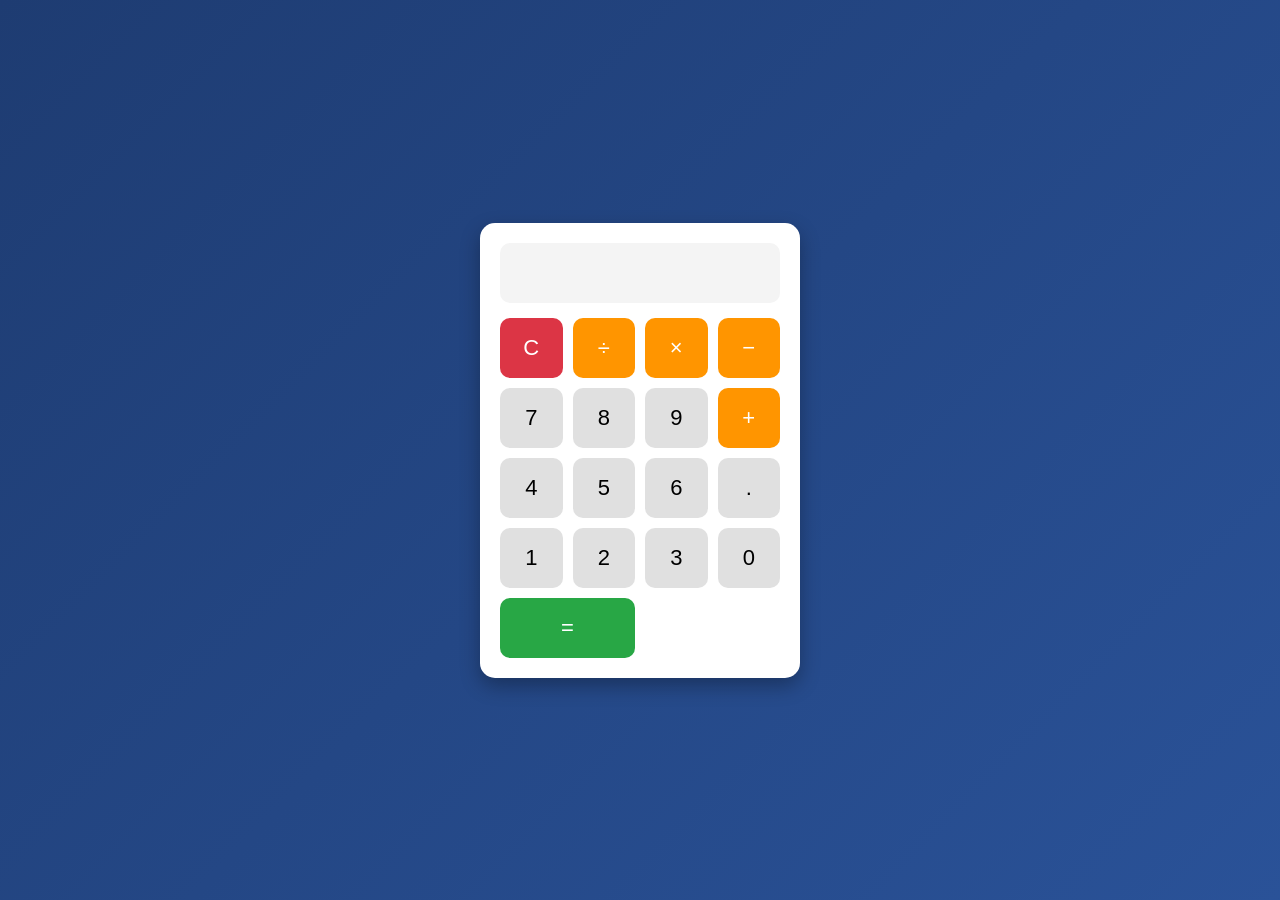
<file: CodeAlpha_Calculator/index.html>
<!DOCTYPE html>
<html lang="en">
<head>
  <meta charset="UTF-8">
  <meta name="viewport" content="width=device-width, initial-scale=1.0">
  <title>Calculator</title>

  <link rel="stylesheet" href="style.css">
</head>
<body>

  <div class="calculator">

    <input type="text" id="display" disabled>

    <div class="buttons">

      <button onclick="clearDisplay()" class="clear">C</button>
      <button onclick="appendValue('/')" class="operator">÷</button>
      <button onclick="appendValue('*')" class="operator">×</button>
      <button onclick="appendValue('-')" class="operator">−</button>

      <button onclick="appendValue('7')">7</button>
      <button onclick="appendValue('8')">8</button>
      <button onclick="appendValue('9')">9</button>
      <button onclick="appendValue('+')" class="operator">+</button>

      <button onclick="appendValue('4')">4</button>
      <button onclick="appendValue('5')">5</button>
      <button onclick="appendValue('6')">6</button>
      <button onclick="appendValue('.')">.</button>

      <button onclick="appendValue('1')">1</button>
      <button onclick="appendValue('2')">2</button>
      <button onclick="appendValue('3')">3</button>
      <button onclick="appendValue('0')">0</button>

      <button onclick="calculate()" class="equal">=</button>

    </div>
  </div>

  <script src="script.js"></script>

</body>
</html>
</file>
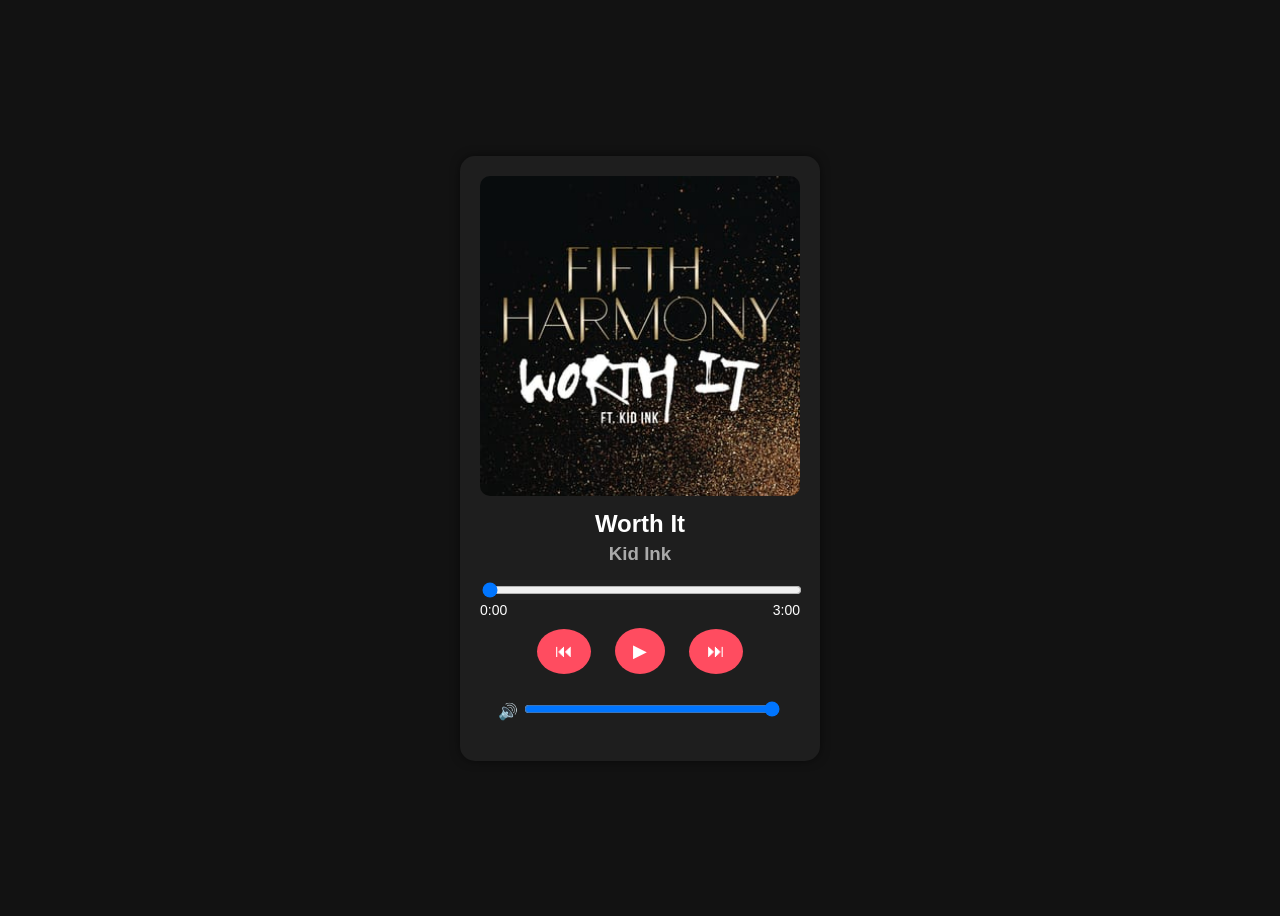
<file: CodeAlpha_musicplayer/index.html>
<!DOCTYPE html>
<html lang="en">
<head>
    <meta charset="UTF-8">
    <meta name="viewport" content="width=device-width, initial-scale=1.0">
    <title>Music Player</title>
    <link rel="stylesheet" href="style.css">
</head>
<body>

<div class="player">

    <img id="cover" src="images/cover1.jpeg" alt="cover">

    <h2 id="title">Song Title</h2>
    <h3 id="artist">Artist Name</h3>

    <audio id="audio"></audio>

    <!-- Progress Bar -->
    <input type="range" id="progress" value="0">

    <div class="time">
        <span id="currentTime">0:00</span>
        <span id="duration">3:00</span>
    </div>

    <!-- Controls -->
    <div class="controls">
        <button id="prev">⏮</button>
        <button id="play">▶</button>
        <button id="next">⏭</button>
    </div>

    <!-- Volume -->
    <div class="volume-box">
        <label>🔊</label>
        <input type="range" id="volume" min="0" max="1" step="0.1" value="1">
    </div>

    <!-- Playlist -->
    <ul id="playlist"></ul>

</div>

<script src="script.js"></script>
</body>
</html>
</file>
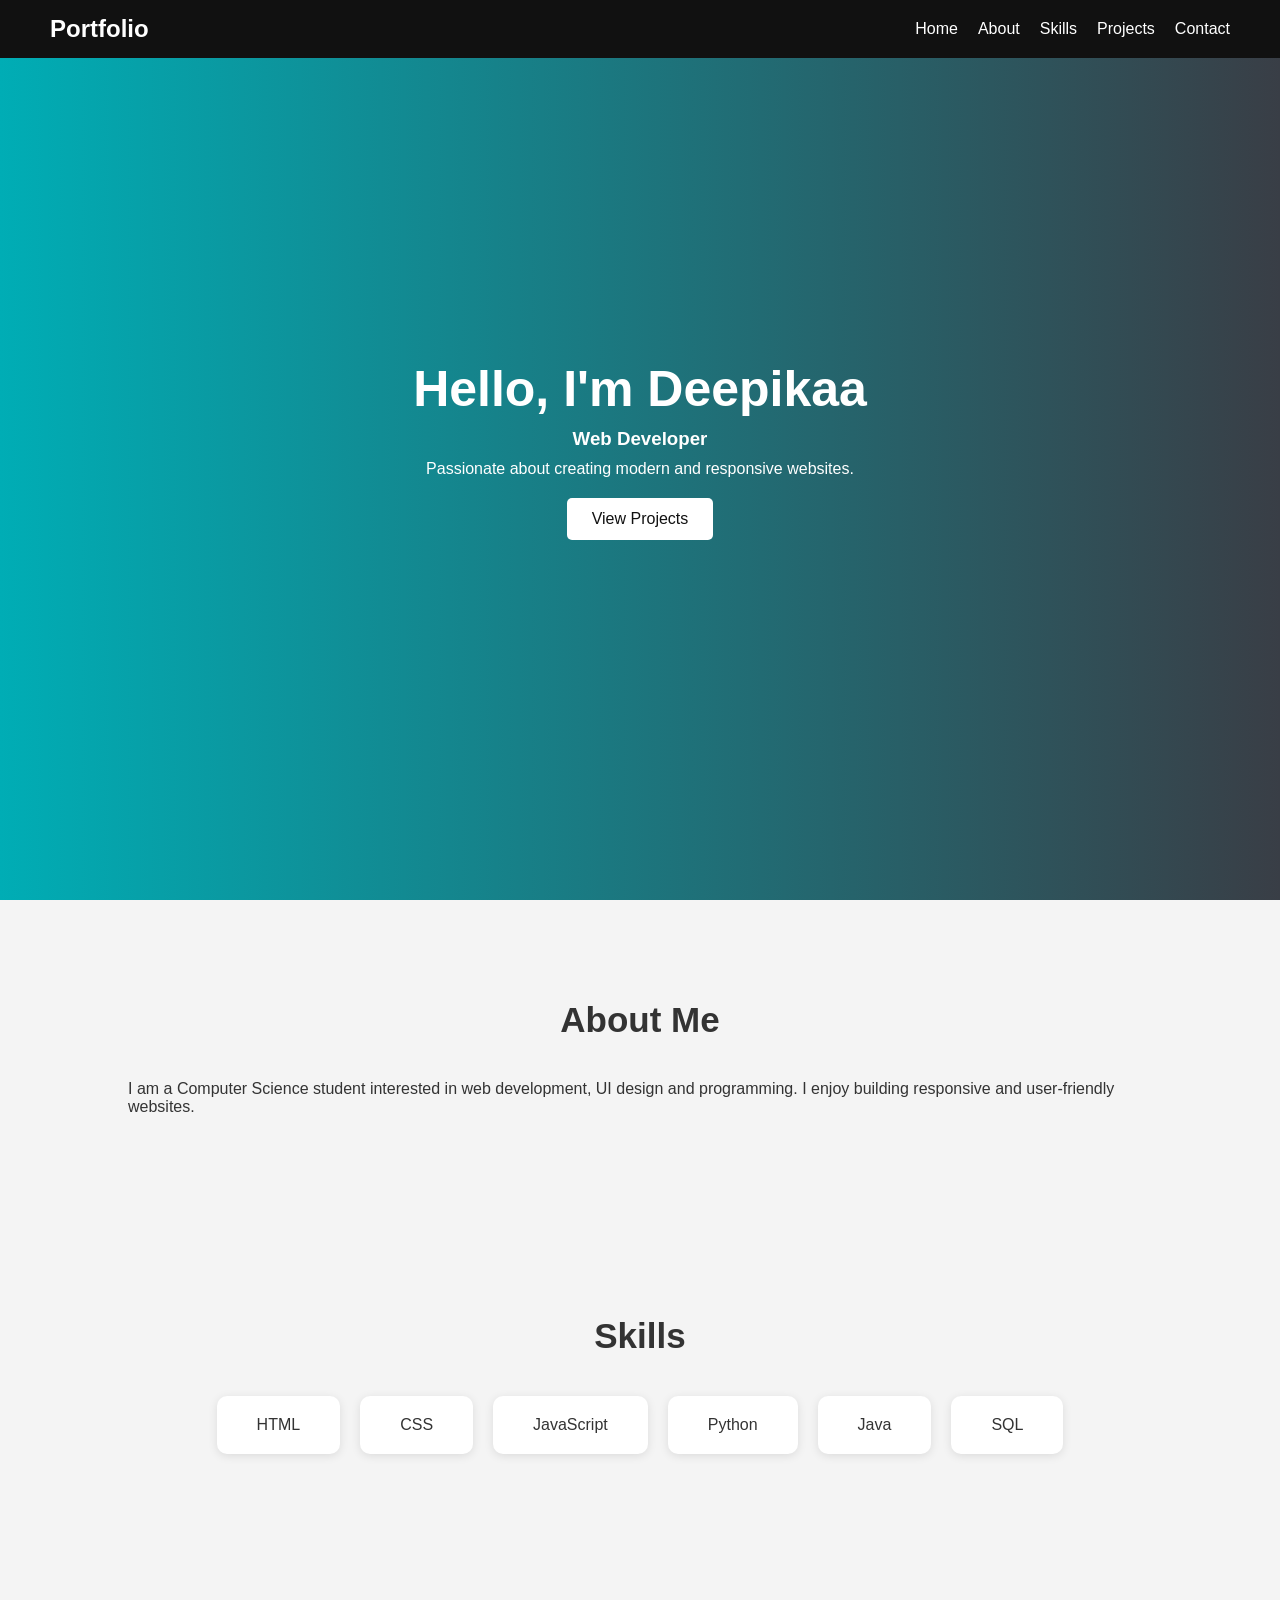
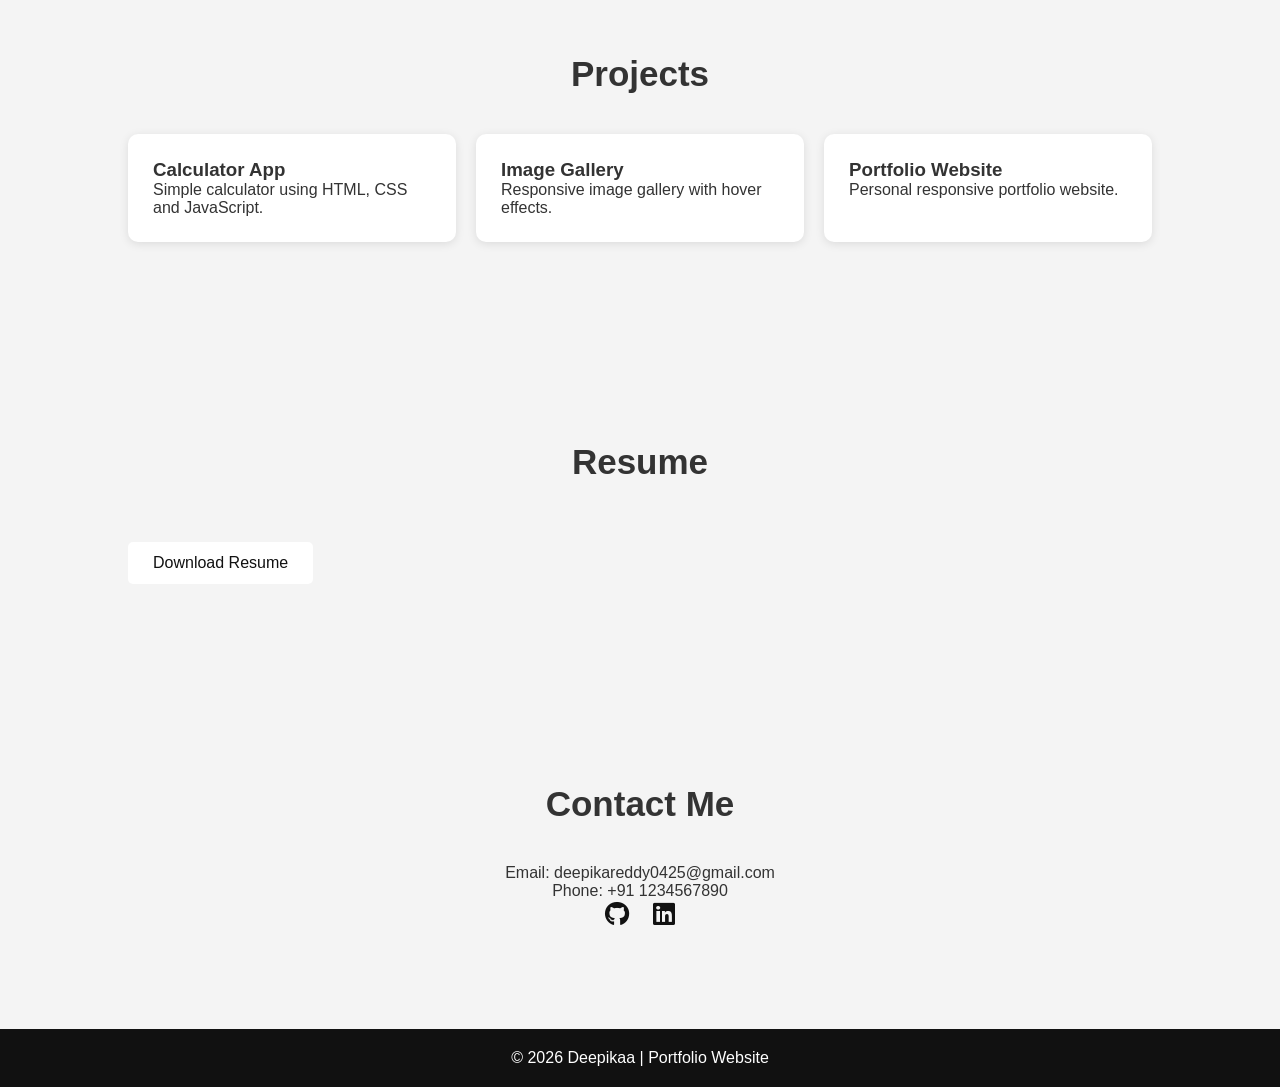
<file: CodeAlpha_Portfolio/index.html>
<!DOCTYPE html>
<html lang="en">
<head>
  <meta charset="UTF-8" />
  <meta name="viewport" content="width=device-width, initial-scale=1.0"/>
  <title>My Portfolio</title>

  <link rel="stylesheet" href="style.css"/>

  <!-- Font Awesome -->
  <link rel="stylesheet"
  href="https://cdnjs.cloudflare.com/ajax/libs/font-awesome/6.4.0/css/all.min.css"/>
</head>

<body>

  <!-- Navbar -->
  <header>
    <nav>
      <h2 class="logo">Portfolio</h2>

      <ul>
        <li><a href="#home">Home</a></li>
        <li><a href="#about">About</a></li>
        <li><a href="#skills">Skills</a></li>
        <li><a href="#projects">Projects</a></li>
        <li><a href="#contact">Contact</a></li>
      </ul>
    </nav>
  </header>

  <!-- Hero Section -->
  <section id="home" class="hero">
    <div class="hero-text">
      <h1>Hello, I'm Deepikaa</h1>
      <h3>Web Developer</h3>
      <p>Passionate about creating modern and responsive websites.</p>

      <a href="#projects" class="btn">View Projects</a>
    </div>
  </section>

  <!-- About -->
  <section id="about" class="about">
    <h2>About Me</h2>

    <p>
      I am a Computer Science student interested in web development,
      UI design and programming. I enjoy building responsive and
      user-friendly websites.
    </p>
  </section>

  <!-- Skills -->
  <section id="skills" class="skills">
    <h2>Skills</h2>

    <div class="skill-box">
      <div class="card">HTML</div>
      <div class="card">CSS</div>
      <div class="card">JavaScript</div>
      <div class="card">Python</div>
      <div class="card">Java</div>
      <div class="card">SQL</div>
    </div>
  </section>

  <!-- Projects -->
  <section id="projects" class="projects">
    <h2>Projects</h2>

    <div class="project-container">

      <div class="project-card">
        <h3>Calculator App</h3>
        <p>Simple calculator using HTML, CSS and JavaScript.</p>
      </div>

      <div class="project-card">
        <h3>Image Gallery</h3>
        <p>Responsive image gallery with hover effects.</p>
      </div>

      <div class="project-card">
        <h3>Portfolio Website</h3>
        <p>Personal responsive portfolio website.</p>
      </div>

    </div>
  </section>

  <!-- Resume -->
  <section class="resume">
    <h2>Resume</h2>

    <a href="resume.pdf" class="btn" download>
      Download Resume
    </a>
  </section>

  <!-- Contact -->
  <section id="contact" class="contact">
    <h2>Contact Me</h2>

    <p>Email: deepikareddy0425@gmail.com</p>
    <p>Phone: +91 1234567890</p>

    <div class="socials">
      <a href="#"><i class="fab fa-github"></i></a>
      <a href="#"><i class="fab fa-linkedin"></i></a>
    </div>
  </section>

  <!-- Footer -->
  <footer>
    <p>© 2026 Deepikaa | Portfolio Website</p>
  </footer>

  <script src="script.js"></script>

</body>
</html>
</file>
<file: CodeAlpha_Calculator/style.css>
*{
  margin:0;
  padding:0;
  box-sizing:border-box;
  font-family:Arial, sans-serif;
}

body{
  height:100vh;
  display:flex;
  justify-content:center;
  align-items:center;
  background:linear-gradient(135deg,#1e3c72,#2a5298);
}

.calculator{
  background:white;
  padding:20px;
  border-radius:15px;
  width:320px;
  box-shadow:0 8px 20px rgba(0,0,0,0.3);
}

#display{
  width:100%;
  height:60px;
  margin-bottom:15px;
  text-align:right;
  font-size:28px;
  padding:10px;
  border:none;
  border-radius:10px;
  background:#f4f4f4;
}

.buttons{
  display:grid;
  grid-template-columns:repeat(4,1fr);
  gap:10px;
}

button{
  height:60px;
  border:none;
  border-radius:10px;
  font-size:22px;
  cursor:pointer;
  background:#e0e0e0;
}

button:hover{
  transform:scale(1.05);
}

.operator{
  background:#ff9500;
  color:white;
}

.equal{
  background:#28a745;
  color:white;
  grid-column:span 2;
}

.clear{
  background:#dc3545;
  color:white;
}
</file>
<file: CodeAlpha_musicplayer/style.css>
body{
    font-family: Arial, sans-serif;
    background: #121212;
    display: flex;
    justify-content: center;
    align-items: center;
    height: 100vh;
    color: white;
}

.player{
    background: #1e1e1e;
    padding: 20px;
    border-radius: 15px;
    width: 320px;
    text-align: center;
    box-shadow: 0 0 10px rgba(0,0,0,0.5);
}

img{
    width: 100%;
    border-radius: 10px;
}

h2{
    margin: 10px 0 5px;
}

h3{
    margin: 0 0 15px;
    color: #aaa;
}

.controls button{
    background: #ff4c60;
    border: none;
    color: white;
    padding: 12px 18px;
    margin: 10px;
    border-radius: 50%;
    cursor: pointer;
    font-size: 18px;
}

.controls button:hover{
    background: #ff2c45;
}

#progress{
    width: 100%;
}

.time{
    display: flex;
    justify-content: space-between;
    font-size: 14px;
}

.volume-box{
    margin-top: 15px;
}

#volume{
    width: 80%;
}

#playlist{
    list-style: none;
    padding: 0;
    margin-top: 20px;
}

#playlist li{
    padding: 10px;
    border-bottom: 1px solid #333;
    cursor: pointer;
}

#playlist li:hover{
    background: #333;
}
</file>
<file: CodeAlpha_Portfolio/style.css>
*{
  margin:0;
  padding:0;
  box-sizing:border-box;
  scroll-behavior:smooth;
  font-family:Arial, sans-serif;
}

body{
  background:#f4f4f4;
  color:#333;
}

/* Navbar */

header{
  background:#111;
  padding:15px 50px;
  position:fixed;
  width:100%;
  top:0;
  z-index:1000;
}

nav{
  display:flex;
  justify-content:space-between;
  align-items:center;
}

.logo{
  color:white;
}

nav ul{
  display:flex;
  list-style:none;
}

nav ul li{
  margin-left:20px;
}

nav ul li a{
  color:white;
  text-decoration:none;
  transition:0.3s;
}

nav ul li a:hover{
  color:#00adb5;
}

/* Hero */

.hero{
  height:100vh;
  display:flex;
  justify-content:center;
  align-items:center;
  text-align:center;
  background:linear-gradient(to right,#00adb5,#393e46);
  color:white;
  padding:20px;
}

.hero-text h1{
  font-size:50px;
}

.hero-text h3{
  margin:10px 0;
}

.btn{
  display:inline-block;
  margin-top:20px;
  padding:12px 25px;
  background:white;
  color:#111;
  text-decoration:none;
  border-radius:5px;
  transition:0.3s;
}

.btn:hover{
  background:#111;
  color:white;
}

/* Sections */

section{
  padding:100px 10%;
}

section h2{
  text-align:center;
  margin-bottom:40px;
  font-size:35px;
}

/* Skills */

.skill-box{
  display:flex;
  flex-wrap:wrap;
  justify-content:center;
  gap:20px;
}

.card{
  background:white;
  padding:20px 40px;
  border-radius:10px;
  box-shadow:0 2px 10px rgba(0,0,0,0.1);
  transition:0.3s;
}

.card:hover{
  transform:translateY(-5px);
  background:#00adb5;
  color:white;
}

/* Projects */

.project-container{
  display:grid;
  grid-template-columns:repeat(auto-fit,minmax(250px,1fr));
  gap:20px;
}

.project-card{
  background:white;
  padding:25px;
  border-radius:10px;
  box-shadow:0 2px 10px rgba(0,0,0,0.1);
  transition:0.3s;
}

.project-card:hover{
  transform:scale(1.05);
}

/* Contact */

.contact{
  text-align:center;
}

.socials a{
  margin:10px;
  font-size:25px;
  color:#111;
  transition:0.3s;
}

.socials a:hover{
  color:#00adb5;
}

/* Footer */

footer{
  background:#111;
  color:white;
  text-align:center;
  padding:20px;
}

/* Responsive */

@media(max-width:768px){

  nav{
    flex-direction:column;
  }

  nav ul{
    margin-top:10px;
  }

  .hero-text h1{
    font-size:35px;
  }
}
</file>
